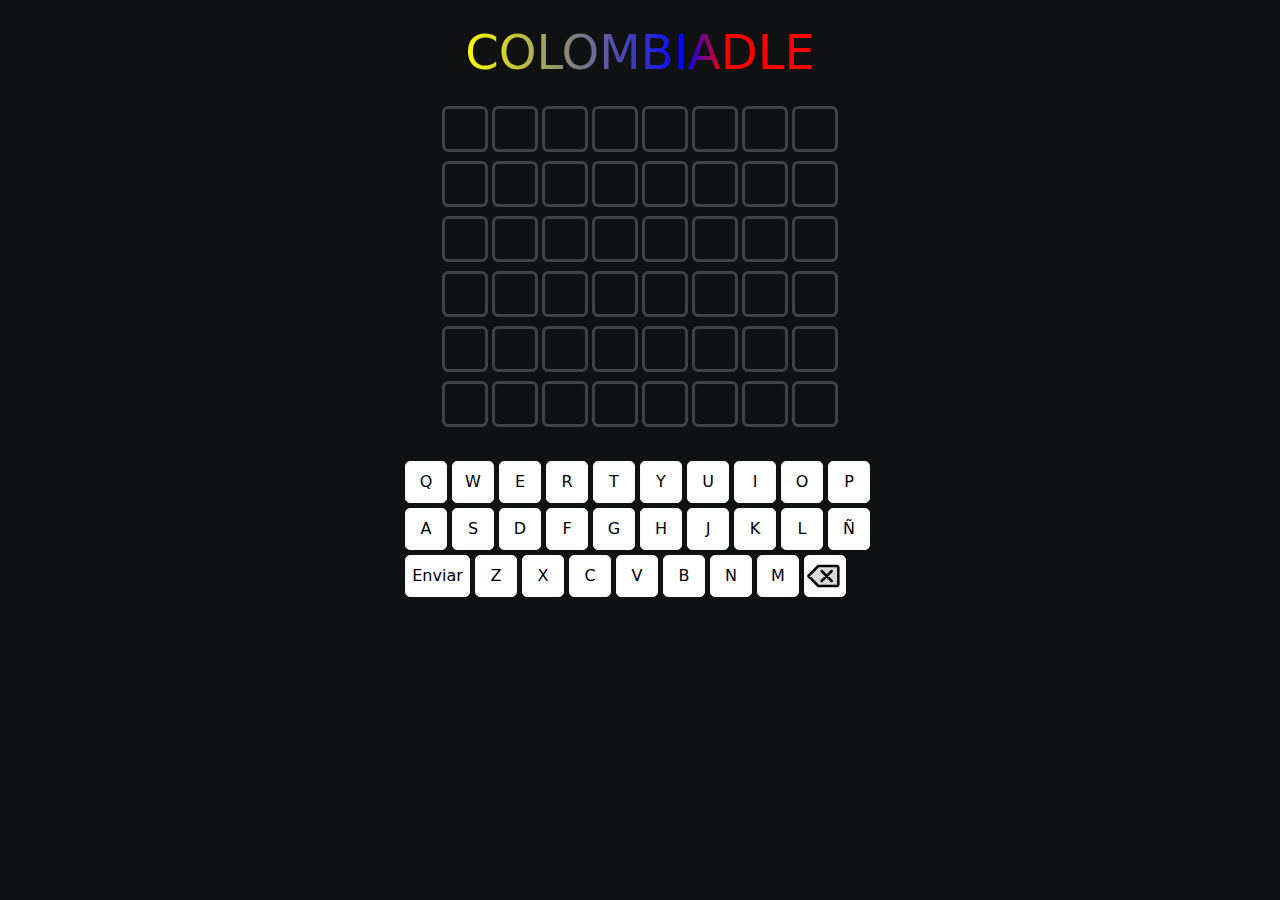
<file: index.html>
<!DOCTYPE html>
<html lang="en">
<head>
    <meta charset="UTF-8">
    <meta name="viewport" content="width=device-width, initial-scale=1.0">
    <title>Colombiable</title>
    <link rel="stylesheet" href="css/main.css">
    
</head>
<body>
    <div id="title">
        <h1>COLOMBIADLE</h1>
    </div>

    <section id="table">
        <div id="first-row" class="row">
            <div class="cas" tabindex="0"></div>
            <div class="cas"></div>
            <div class="cas"></div>
            <div class="cas"></div>
            <div class="cas"></div>
            <div class="cas"></div>
            <div class="cas"></div>
            <div class="cas"></div>
            <!-- <div class="cas-9"></div>
            <div class="cas-10"></div> -->
        </div>
        <div id="second-row" class="row">
            <div class="cas"></div>
            <div class="cas"></div>
            <div class="cas"></div>
            <div class="cas"></div>
            <div class="cas"></div>
            <div class="cas"></div>
            <div class="cas"></div>
            <div class="cas"></div>
            <!-- <div class="cas-9"></div>
            <div class="cas-10"></div> -->
        </div>
        <div id="third-row" class="row">
            <div class="cas"></div>
            <div class="cas"></div>
            <div class="cas"></div>
            <div class="cas"></div>
            <div class="cas"></div>
            <div class="cas"></div>
            <div class="cas"></div>
            <div class="cas"></div>
            <!-- <div class="cas-9"></div>
            <div class="cas-10"></div> -->
        </div>
        <div id="quarter-row" class="row">
            <div class="cas"></div>
            <div class="cas"></div>
            <div class="cas"></div>
            <div class="cas"></div>
            <div class="cas"></div>
            <div class="cas"></div>
            <div class="cas"></div>
            <div class="cas"></div>
            <!-- <div class="cas-9"></div>
            <div class="cas-10"></div> -->
        </div>
        <div id="fifth-row" class="row">
            <div class="cas"></div>
            <div class="cas"></div>
            <div class="cas"></div>
            <div class="cas"></div>
            <div class="cas"></div>
            <div class="cas"></div>
            <div class="cas"></div>
            <div class="cas"></div>
            <!-- <div class="cas-9"></div>
            <div class="cas-10"></div> -->
        </div>
        <div id="sixth-row" class="row">
            <div class="cas"></div>
            <div class="cas"></div>
            <div class="cas"></div>
            <div class="cas"></div>
            <div class="cas"></div>
            <div class="cas"></div>
            <div class="cas"></div>
            <div class="cas"></div>
            <!-- <div class="cas-9"></div>
            <div class="cas-10"></div> -->
        </div>
    </section>

    <div id="container">
        <ul class="keyboard">
            <li class="letter">Q</li>
            <li class="letter">W</li>
            <li class="letter">E</li>
            <li class="letter">R</li>
            <li class="letter">T</li>
            <li class="letter">Y</li>
            <li class="letter">U</li>
            <li class="letter">I</li>
            <li class="letter">O</li>
            <li class="letter">P</li>
            <li class="letter" id="a">A</li>
            <li class="letter">S</li>
            <li class="letter">D</li>
            <li class="letter">F</li>
            <li class="letter">G</li>
            <li class="letter">H</li>
            <li class="letter">J</li>
            <li class="letter">K</li>
            <li class="letter">L</li>
            <li class="letter">Ñ</li>
            <li class="send" id="write">Enviar</li>
            <li class="letter">Z</li>
            <li class="letter">X</li>
            <li class="letter">C</li>
            <li class="letter">V</li>
            <li class="letter">B</li>
            <li class="letter">N</li>
            <li class="letter">M</li>
            <li class="right-shift lastitem" id="delete"><img src="Resources/img/delete.svg" alt="" id="delete"></li>
        </ul>
    </div>

    <script src="js/main.js"></script>
</body>
</html>
</file>
<file: css/main.css>
* {
  margin: 0;
  padding: 0;
  font-family: open-sans-bold, system-ui, -apple-system, BlinkMacSystemFont, 'Segoe UI', Roboto, Oxygen, Ubuntu, Cantarell, 'Open Sans', 'Helvetica Neue', sans-serif;
  font-weight: 500;
}
#title {
  margin:1em;
  display: flex;
  justify-content: center;
  align-items: center;
  font: 1.5rem Sans-Serif;
  h1{
    background-image: linear-gradient(to left,red 26%, blue 37%,  yellow );
    -webkit-background-clip: text;
    -webkit-text-fill-color: transparent;
  }
}
body {
  font: 85%/1.5 ;
  background: hsl(220deg 6.47% 6.79%);
  position: relative;
  font-weight: bold;
}

.row {
  margin: 5px;
  display: flex;
  justify-content: center;
}
.cas{
    margin: 2px ;
    border: solid rgb(66, 66, 66);
    width: 40px;
    height: 40px;
    border-radius: 0.4rem;
    text-align: center;
    color: white;
    justify-content: center;
    align-items: center;
    display: flex;
}
.cas :hover{
  cursor: pointer;
}

.second-row {
  clear: left;
}

#container { 
  display: flex;
  justify-content: center;
  margin: 2em;
}
.keyboard {
  margin: 0;
  padding: 0;
  list-style: none;
}
.keyboard li {
  float: left;
  margin: 0 5px 5px 0;
  width: 40px;
  height: 40px;
  line-height: 40px;
  text-align: center;
  background: #fff;
  border: 1px solid #f9f9f9;
  border-radius: 5px;
}
.keyboard li:hover {
  cursor: pointer;
}
#a,
#write {
  clear: left;
}
.keyboard .right-shift,
.keyboard .send {
  width: 63px;
}
#delete{
  width: 40px;
}
.keyboard .right-shift:hover{
  background-color: rgb(222, 108, 108);
}
.keyboard .send:hover{
  background-color: rgb(122, 222, 108);
}
.letter:hover{
  font-size: large;
  background-color: rgb(114, 114, 114);
}

.correct{
  background-color: rgb(37, 112, 37);
}
.incorrect{
  background-color: rgb(82, 82, 82);
}
.wrongPlace{
  background-color: rgb(169, 157, 27);
}
.animation{
  animation: flip 1s ease;
}
@keyframes flip {
  0%{
    transform: scaleY(1);
  }
  50%{
    transform: scaleY(0);
  }
  100%{
    transform: scaleY(1);
  }
  
}
</file>
